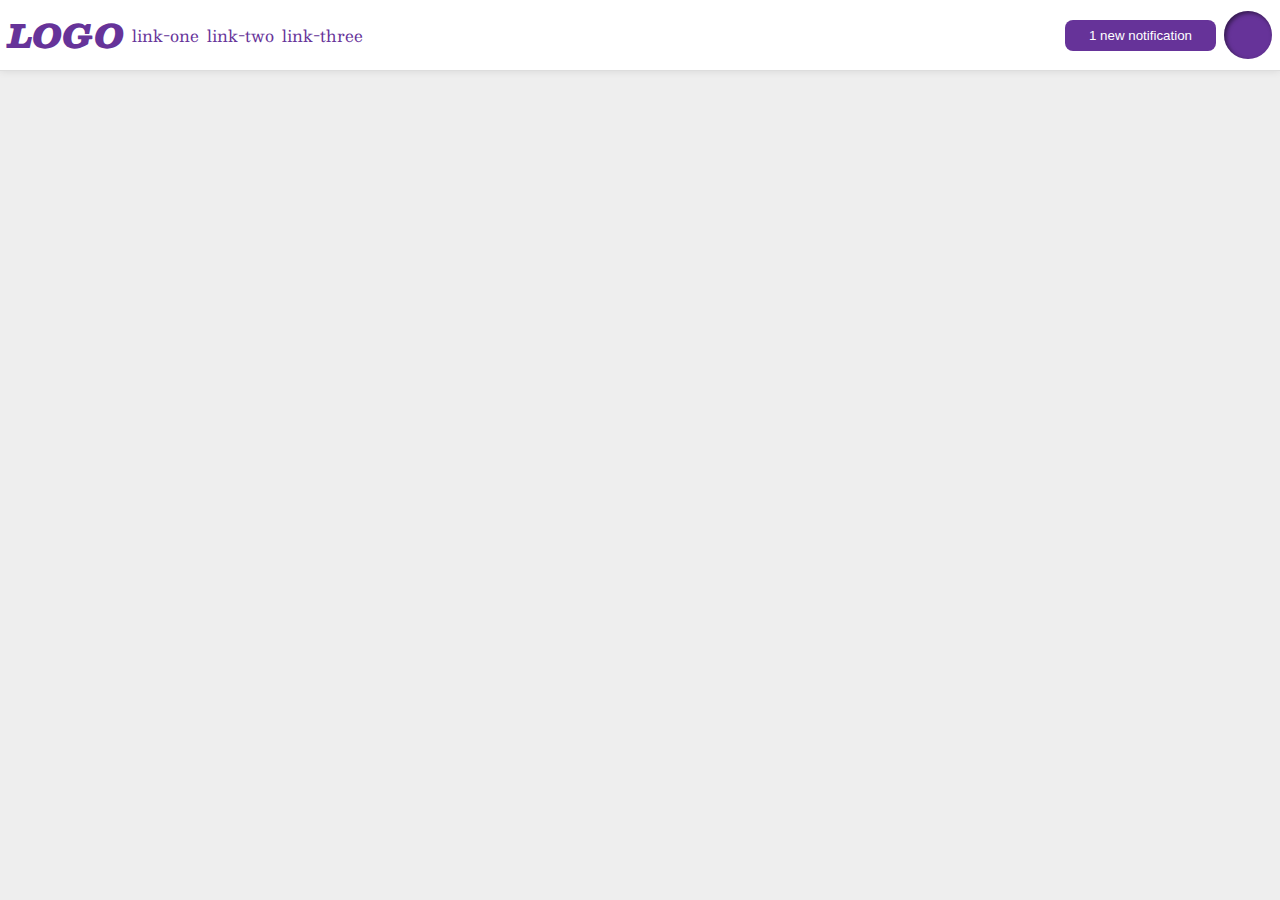
<file: flex/03-flex-header-2/index.html>
<!DOCTYPE html>
<html lang="en">
  <head>
    <meta charset="UTF-8">
    <meta http-equiv="X-UA-Compatible" content="IE=edge">
    <meta name="viewport" content="width=device-width, initial-scale=1.0">
    <title>Flex Header 2</title>
    <link rel="stylesheet" href="style.css">
  </head>
  <body>
    <div class="header">
      <div class="left">
        <div class="logo">
          LOGO
        </div>
        <ul class="links">
          <li><a href="google.com">link-one</a></li>
          <li><a href="google.com">link-two</a></li>
          <li><a href="google.com">link-three</a></li>
        </ul>
      </div>
      <div class="right">
        <button class="notifications">
          1 new notification
        </button>
        <div class="profile-image"></div>
      </div>
    </div>
  </body>
</html>
</file>
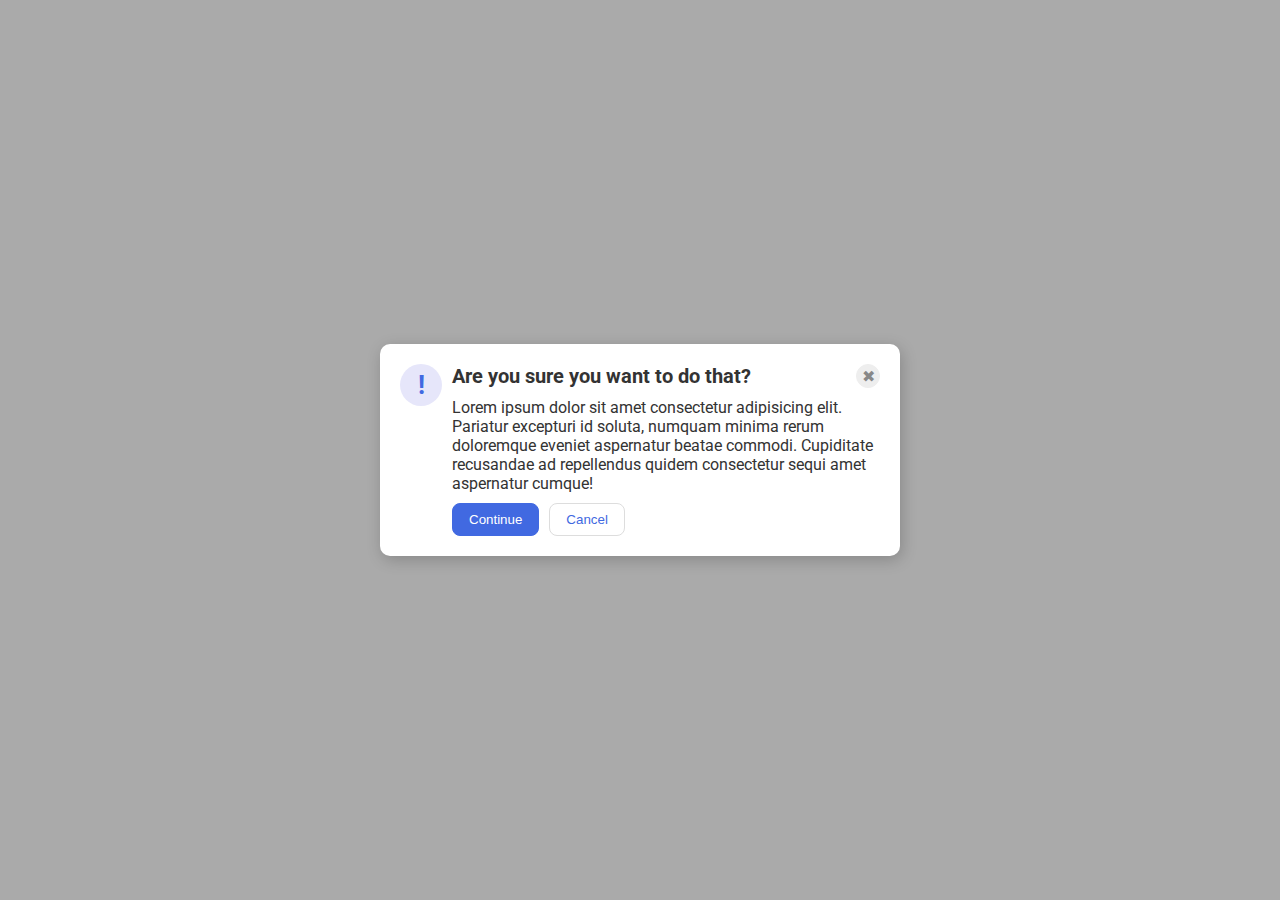
<file: flex/05-flex-modal/index.html>
<!DOCTYPE html>
<html lang="en">
  <head>
    <meta charset="UTF-8">
    <meta http-equiv="X-UA-Compatible" content="IE=edge">
    <meta name="viewport" content="width=device-width, initial-scale=1.0">
    <link rel="stylesheet" href="style.css">
    <title>Modal</title>
  </head>
  <body>
    <div class="modal">
      <div class="icon">!</div>
      <div class="content">
        <div class="header">
          <div>Are you sure you want to do that?</div>
          <button class="close-button">✖</button>
        </div>
        <div class="text">Lorem ipsum dolor sit amet consectetur adipisicing elit. Pariatur excepturi id soluta, numquam minima rerum doloremque eveniet aspernatur beatae commodi. Cupiditate recusandae ad repellendus quidem consectetur sequi amet aspernatur cumque!</div>
        <div class="options">
          <button class="continue">Continue</button>
          <button class="cancel">Cancel</button>
        </div>
      </div>
    </div>
  </body>
</html>
</file>
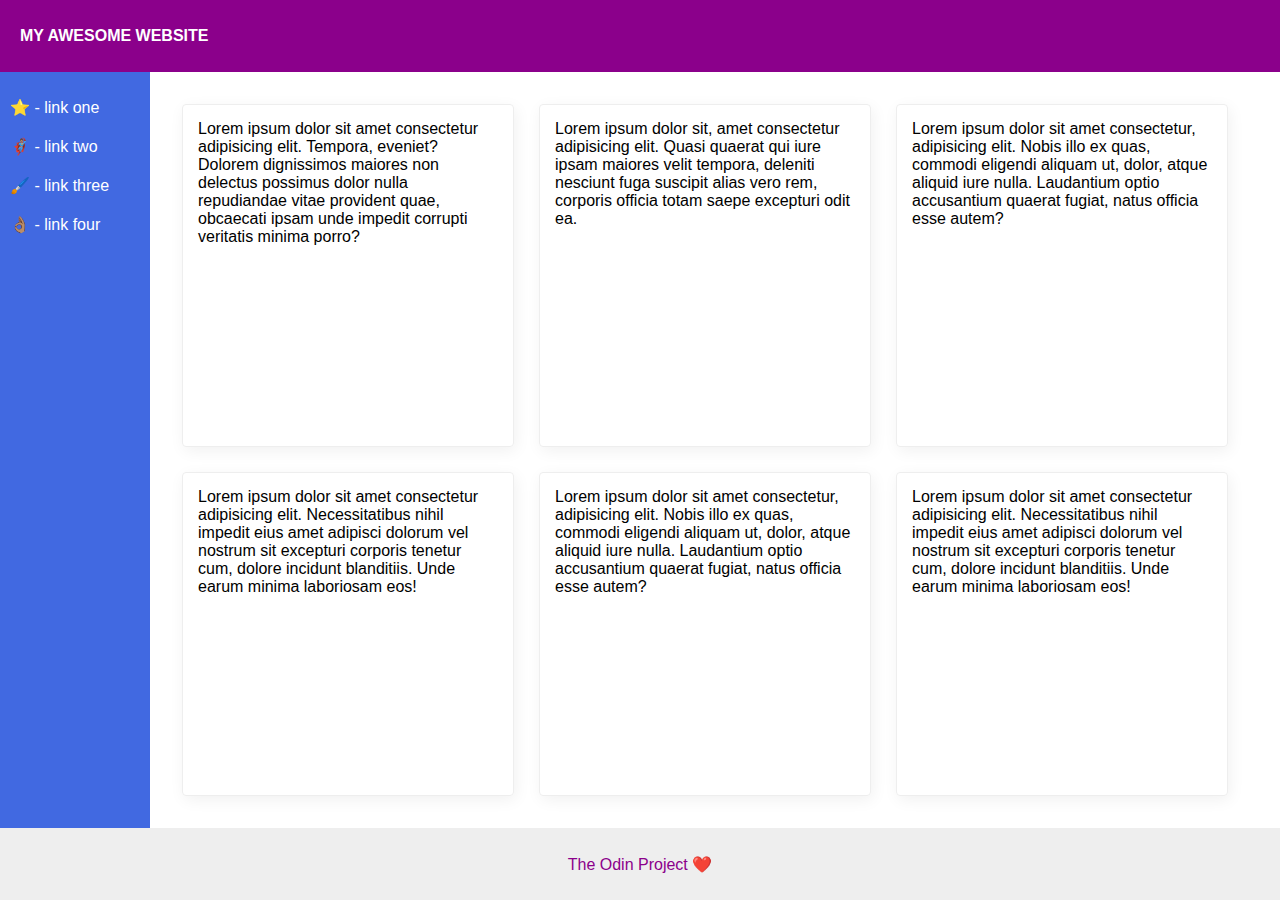
<file: flex/07-flex-layout-2/index.html>
<!DOCTYPE html>
<html lang="en">
  <head>
    <meta charset="UTF-8">
    <meta http-equiv="X-UA-Compatible" content="IE=edge">
    <meta name="viewport" content="width=device-width, initial-scale=1.0">
    <title>The Holy Grail</title>
    <link rel="stylesheet" href="style.css">
  </head>
  <body>
    <div class="header">
      MY AWESOME WEBSITE
    </div>
    
    <div class="middle">

      <div class="sidebar">
        <ul>
          <li><a href="#">⭐ - link one</a></li>
          <li><a href="#">🦸🏽‍♂️ - link two</a></li>
          <li><a href="#">🖌️ - link three</a></li>
          <li><a href="#">👌🏽 - link four</a></li>
        </ul>
      </div>

      <div class="cards">
        <div class="card">Lorem ipsum dolor sit amet consectetur adipisicing elit. Tempora, eveniet? Dolorem dignissimos maiores non delectus possimus dolor nulla repudiandae vitae provident quae, obcaecati ipsam unde impedit corrupti veritatis minima porro?</div>
        <div class="card">Lorem ipsum dolor sit, amet consectetur adipisicing elit. Quasi quaerat qui iure ipsam maiores velit tempora, deleniti nesciunt fuga suscipit alias vero rem, corporis officia totam saepe excepturi odit ea.</div>
        <div class="card">Lorem ipsum dolor sit amet consectetur, adipisicing elit. Nobis illo ex quas, commodi eligendi aliquam ut, dolor, atque aliquid iure nulla. Laudantium optio accusantium quaerat fugiat, natus officia esse autem?</div>
        <div class="card">Lorem ipsum dolor sit amet consectetur adipisicing elit. Necessitatibus nihil impedit eius amet adipisci dolorum vel nostrum sit excepturi corporis tenetur cum, dolore incidunt blanditiis. Unde earum minima laboriosam eos!</div>
        <div class="card">Lorem ipsum dolor sit amet consectetur, adipisicing elit. Nobis illo ex quas, commodi eligendi aliquam ut, dolor, atque aliquid iure nulla. Laudantium optio accusantium quaerat fugiat, natus officia esse autem?</div>
        <div class="card">Lorem ipsum dolor sit amet consectetur adipisicing elit. Necessitatibus nihil impedit eius amet adipisci dolorum vel nostrum sit excepturi corporis tenetur cum, dolore incidunt blanditiis. Unde earum minima laboriosam eos!</div>
      </div>
      
    </div>

    <div class="footer">
      The Odin Project ❤️
    </div>
  </body>
</html>
</file>
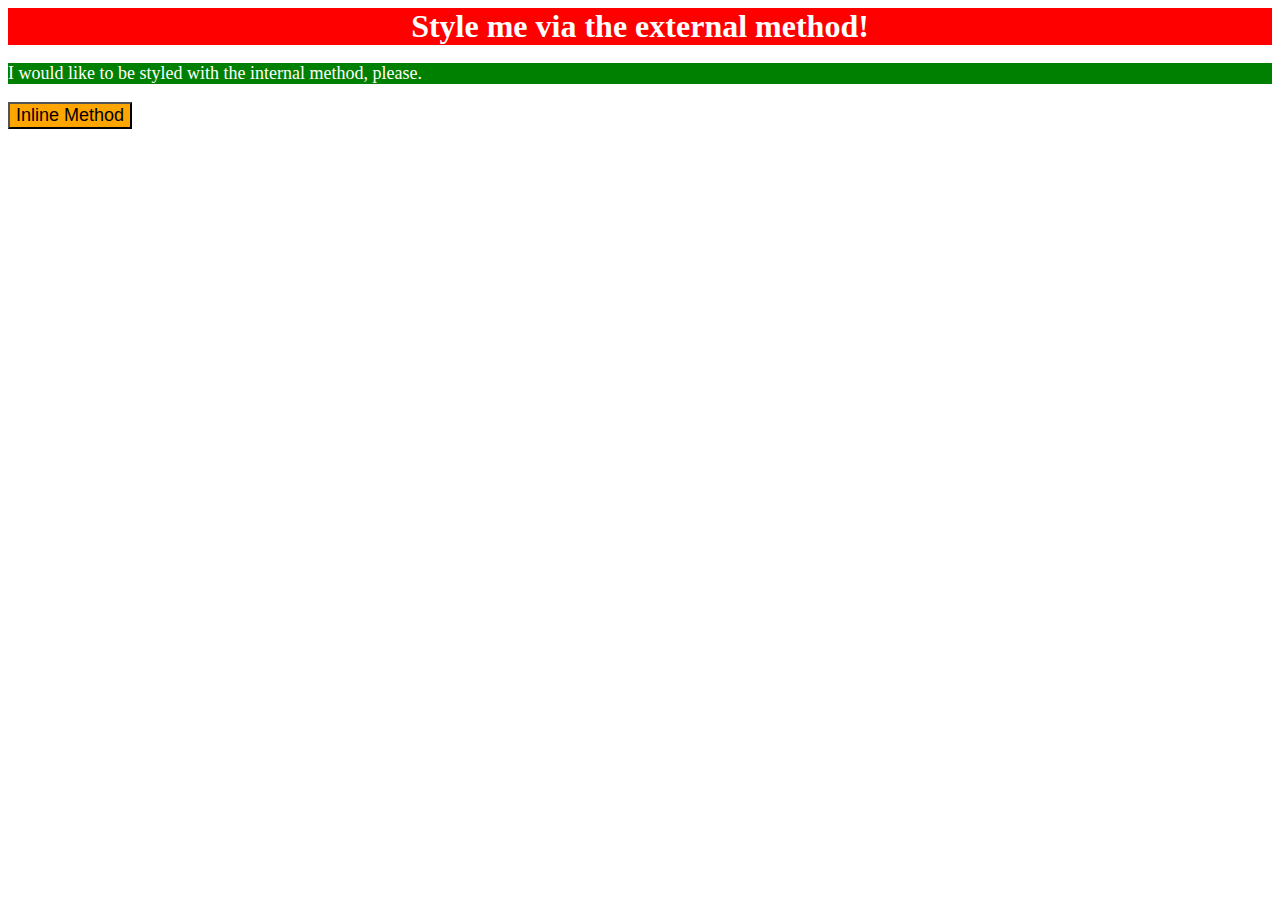
<file: foundations/01-css-methods/index.html>
<!DOCTYPE html>
<html lang="en">
  <head>
    <meta charset="UTF-8">
    <meta http-equiv="X-UA-Compatible" content="IE=edge">
    <meta name="viewport" content="width=device-width, initial-scale=1.0">
    <link rel="stylesheet" href="index.css">
    <title>Methods for Adding CSS</title>

    <style>
      p {
        background-color: green;
        color: white;
        font-size: 18px;
      }
    </style>

  </head>
  <body>
    <div>Style me via the external method!</div>
    <p>I would like to be styled with the internal method, please.</p>
    <button style="background-color: orange; font-size: 18px;">Inline Method</button>
  </body>
</html>
</file>
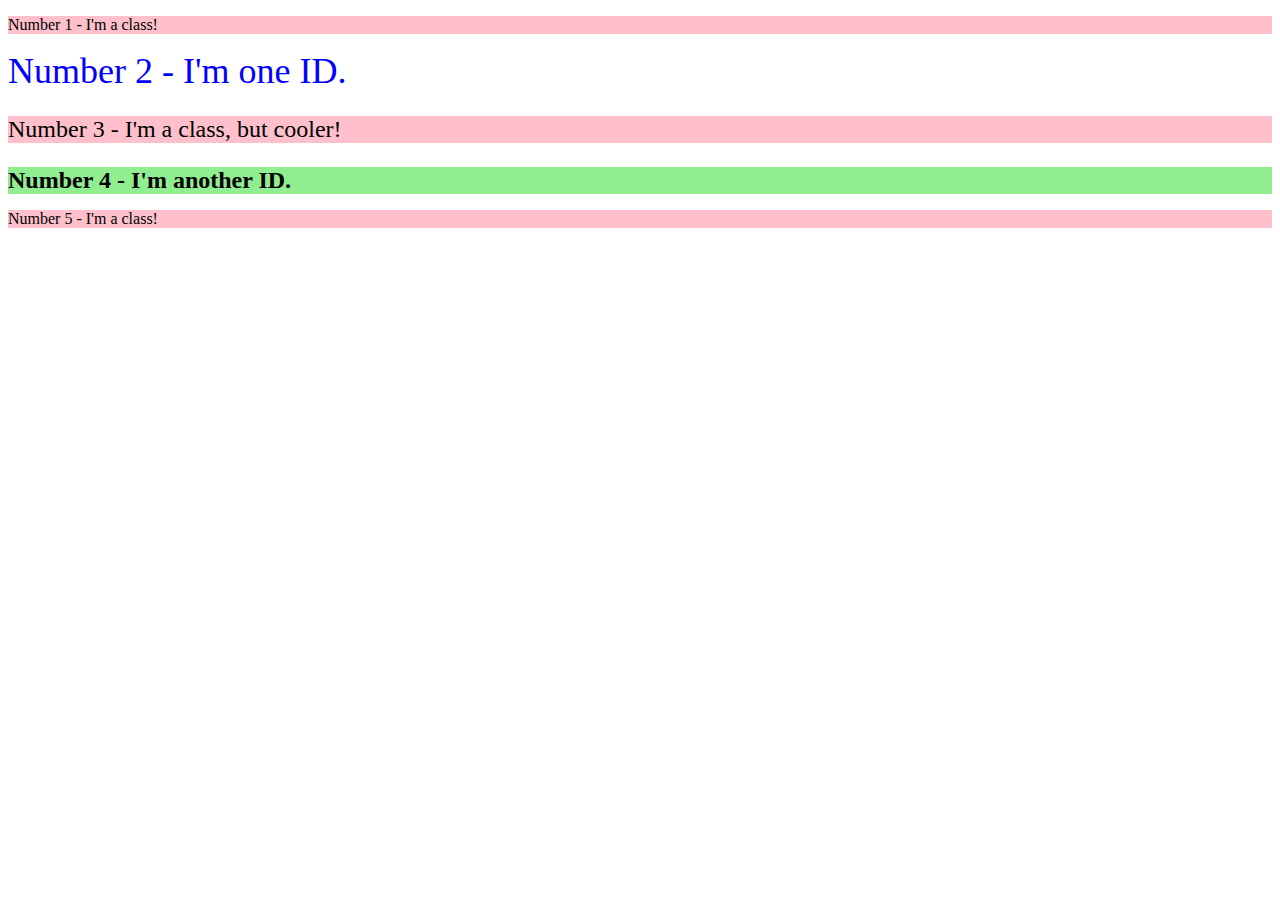
<file: foundations/02-class-id-selectors/index.html>
<!DOCTYPE html>
<html lang="en">
  <head>
    <meta charset="UTF-8">
    <meta http-equiv="X-UA-Compatible" content="IE=edge">
    <meta name="viewport" content="width=device-width, initial-scale=1.0">
    <title>Class and ID Selectors</title>
    <link rel="stylesheet" href="style.css">
  </head>
  <body>
    <p class="odd">Number 1 - I'm a class!</p>
    <div id="second">Number 2 - I'm one ID.</div>
    <p class="odd third">Number 3 - I'm a class, but cooler!</p>
    <div id="fourth">Number 4 - I'm another ID.</div>
    <p class="odd">Number 5 - I'm a class!</p>
  </body>
</html>
</file>
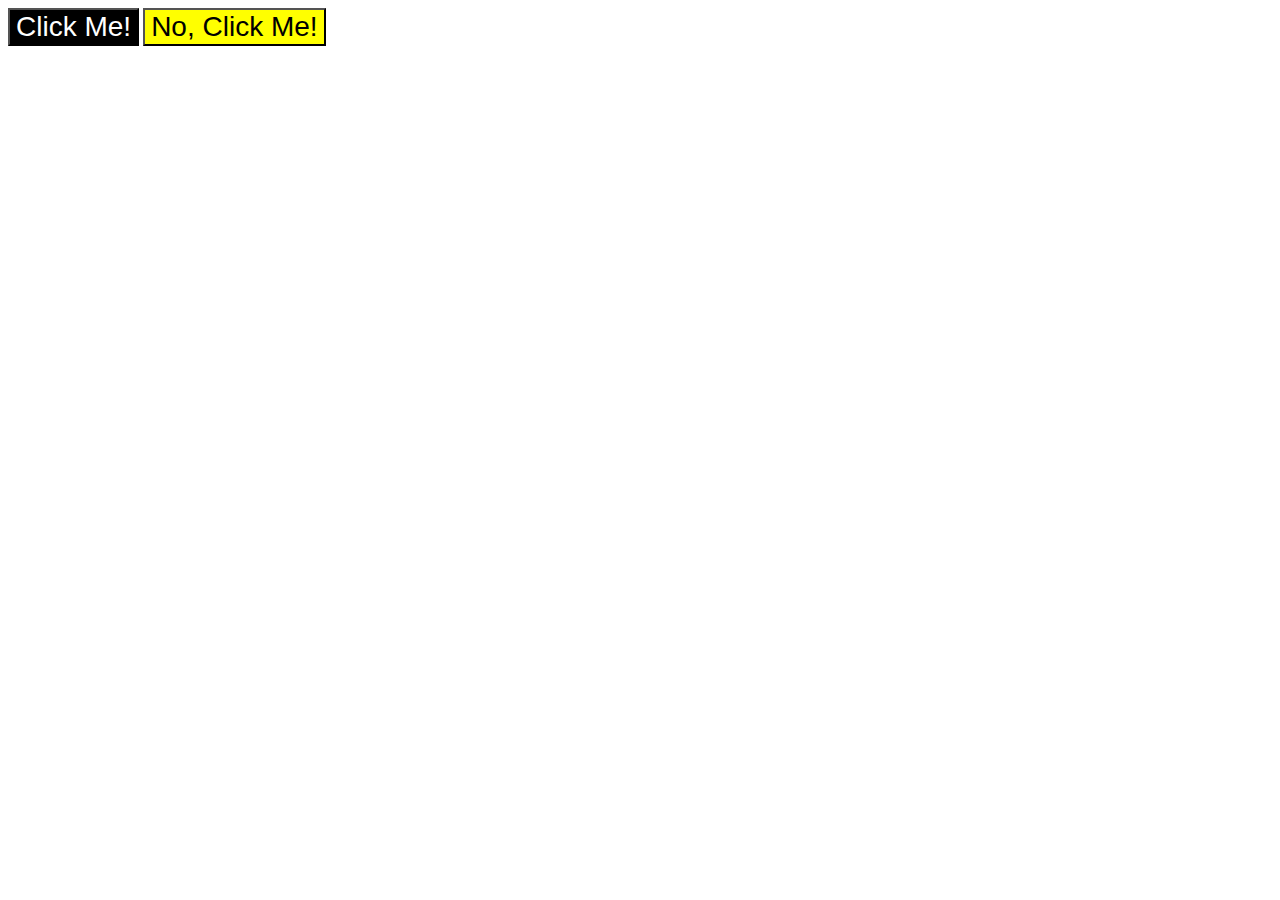
<file: foundations/03-grouping-selectors/index.html>
<!DOCTYPE html>
<html lang="en">
  <head>
    <meta charset="UTF-8">
    <meta http-equiv="X-UA-Compatible" content="IE=edge">
    <meta name="viewport" content="width=device-width, initial-scale=1.0">
    <title>Grouping Selectors</title>
    <link rel="stylesheet" href="style.css">
  </head>
  <body>
    <button class="first both">Click Me!</button>
    <button class="second both">No, Click Me!</button>
  </body>
</html>
</file>
<file: flex/03-flex-header-2/style.css>
/* this is some magical font-importing.  
you'll learn about it later. */
@import url('https://fonts.googleapis.com/css2?family=Besley:ital,wght@0,400;1,900&display=swap');

body {
  margin: 0;
  background: #eee;
  font-family: Besley, serif;
}

.header {
  background: white;
  border-bottom: 1px solid #ddd;
  box-shadow: 0 0 8px rgba(0,0,0,.1);
  
  display: flex;
  gap: 8px;
  padding: 8px;
}

.profile-image {
  background: rebeccapurple;
  box-shadow: inset 2px 2px 4px rgba(0,0,0,.5);
  border-radius: 50%;
  width: 48px;
  height: 48px;
}

.logo {
  color: rebeccapurple;
  font-size: 32px;
  font-weight: 900;
  font-style: italic;
}

button {
  border: none;
  border-radius: 8px;
  background: rebeccapurple;
  color: white;
  padding: 8px 24px;
}

a {
  /* this removes the line under our links */
  text-decoration: none;
  color: rebeccapurple;
}

ul {
  list-style-type: none;

  display: flex;
  margin: 0;
  padding: 0;
  align-items: center;
  gap: 8px;
}

.left {
  display: flex;
  align-items: center;
  gap: 8px;
}

.right {
  display: flex;
  gap: 8px;
  margin-left: auto;
  align-items: center;
}
</file>
<file: flex/05-flex-modal/style.css>
@import url('https://fonts.googleapis.com/css2?family=Roboto:wght@400;700&display=swap');

html, body {
  height: 100%;
}

body {
  font-family: Roboto, sans-serif;
  margin: 0;
  background: #aaa;
  color: #333;
  /* I'll give you this one for free lol */
  display: flex;
  align-items: center;
  justify-content: center;
}

.modal {
  background: white;
  width: 480px;
  border-radius: 10px;
  box-shadow: 2px 4px 16px rgba(0,0,0,.2);
  display: flex;
  gap: 10px;
  padding: 20px;
}

.icon {
  color: royalblue;
  font-size: 26px;
  font-weight: 700;
  background: lavender;
  width: 42px;
  height: 42px;
  border-radius: 50%;
  display: flex;
  align-items: center;
  justify-content: center;
  flex: 0 0 auto;
}

.close-button {
  background: #eee;
  border-radius: 50%;
  color: #888;
  font-weight: 400;
  font-size: 16px;
  height: 24px;
  width: 24px;
  display: flex;
  align-items: center;
  justify-content: center;
  border: 1px solid #eee;
  padding: 0;
  margin-left: auto;
}

button {
  cursor: pointer;
  padding: 8px 16px;
  border-radius: 8px;
}

button.continue {
  background: royalblue;
  border: 1px solid royalblue;
  color: white;
}

button.cancel {
  background: white;
  border: 1px solid #ddd;
  color: royalblue;
}

.header {
  display: flex;
  font-weight: bold;
  font-size: 20px;
}

.content {
  display: flex;
  flex-direction: column;
  gap: 10px;
}

.options {
  display: flex;
  gap: 10px;
}
</file>
<file: flex/07-flex-layout-2/style.css>
body {
  font-family: -apple-system, BlinkMacSystemFont, 'Segoe UI', Roboto, Oxygen, Ubuntu, Cantarell, 'Open Sans', 'Helvetica Neue', sans-serif;
  margin: 0;
  min-height: 100vh;
  display: flex;
  flex-direction: column;
  
}

ul {
  list-style: none;
  padding: 0;
}

li {
  padding: 10px;
}

a {
  text-decoration: none;
  color: white;
}

.header {
  height: 72px;
  background: darkmagenta;
  color: white;
  align-items: center;
  display: flex;
  padding-left: 20px;
  font-weight: bold;
}

.footer {
  height: 72px;
  background: #eee;
  color: darkmagenta;
  margin-top: auto;
  align-items: center;
  justify-content: center;
  display: flex;
}

.sidebar {
  min-width: 150px;
  background: royalblue;
  box-sizing: border-box;
}

.card {
  border: 1px solid #eee;
  box-shadow: 2px 4px 16px rgba(0,0,0,.06);
  border-radius: 4px;
  width: 300px;
  padding: 15px;
}

.middle {
  display: flex;
  flex-grow: 1;
}

.cards {
  display: flex;
  flex-wrap: wrap;
  padding: 32px;
  gap: 25px;
}
</file>
<file: foundations/01-css-methods/index.css>
div {
    background-color: red;
    color: white;
    font-size: 32px;
    text-align: center;
    font-weight: bold;
}
</file>
<file: foundations/02-class-id-selectors/style.css>
.odd {
    background-color: pink;
    font: "Verdana", "Dejavu Sans", "sans-serif";
}

#second {
    color: blue;
    font-size: 36px;
}

.third {
    font-size: 24px;
}

#fourth {
    background-color: lightgreen;
    font-size: 24px;
    font-weight: bold;
}
</file>
<file: foundations/03-grouping-selectors/style.css>
.both {
    font-size: 28px;
    font-family: 'Helvetica', 'Times New Roman', 'sans-serif';
}

.first {
    background-color: black;
    color: white;
}

.second {
    background-color: yellow;
}
</file>
